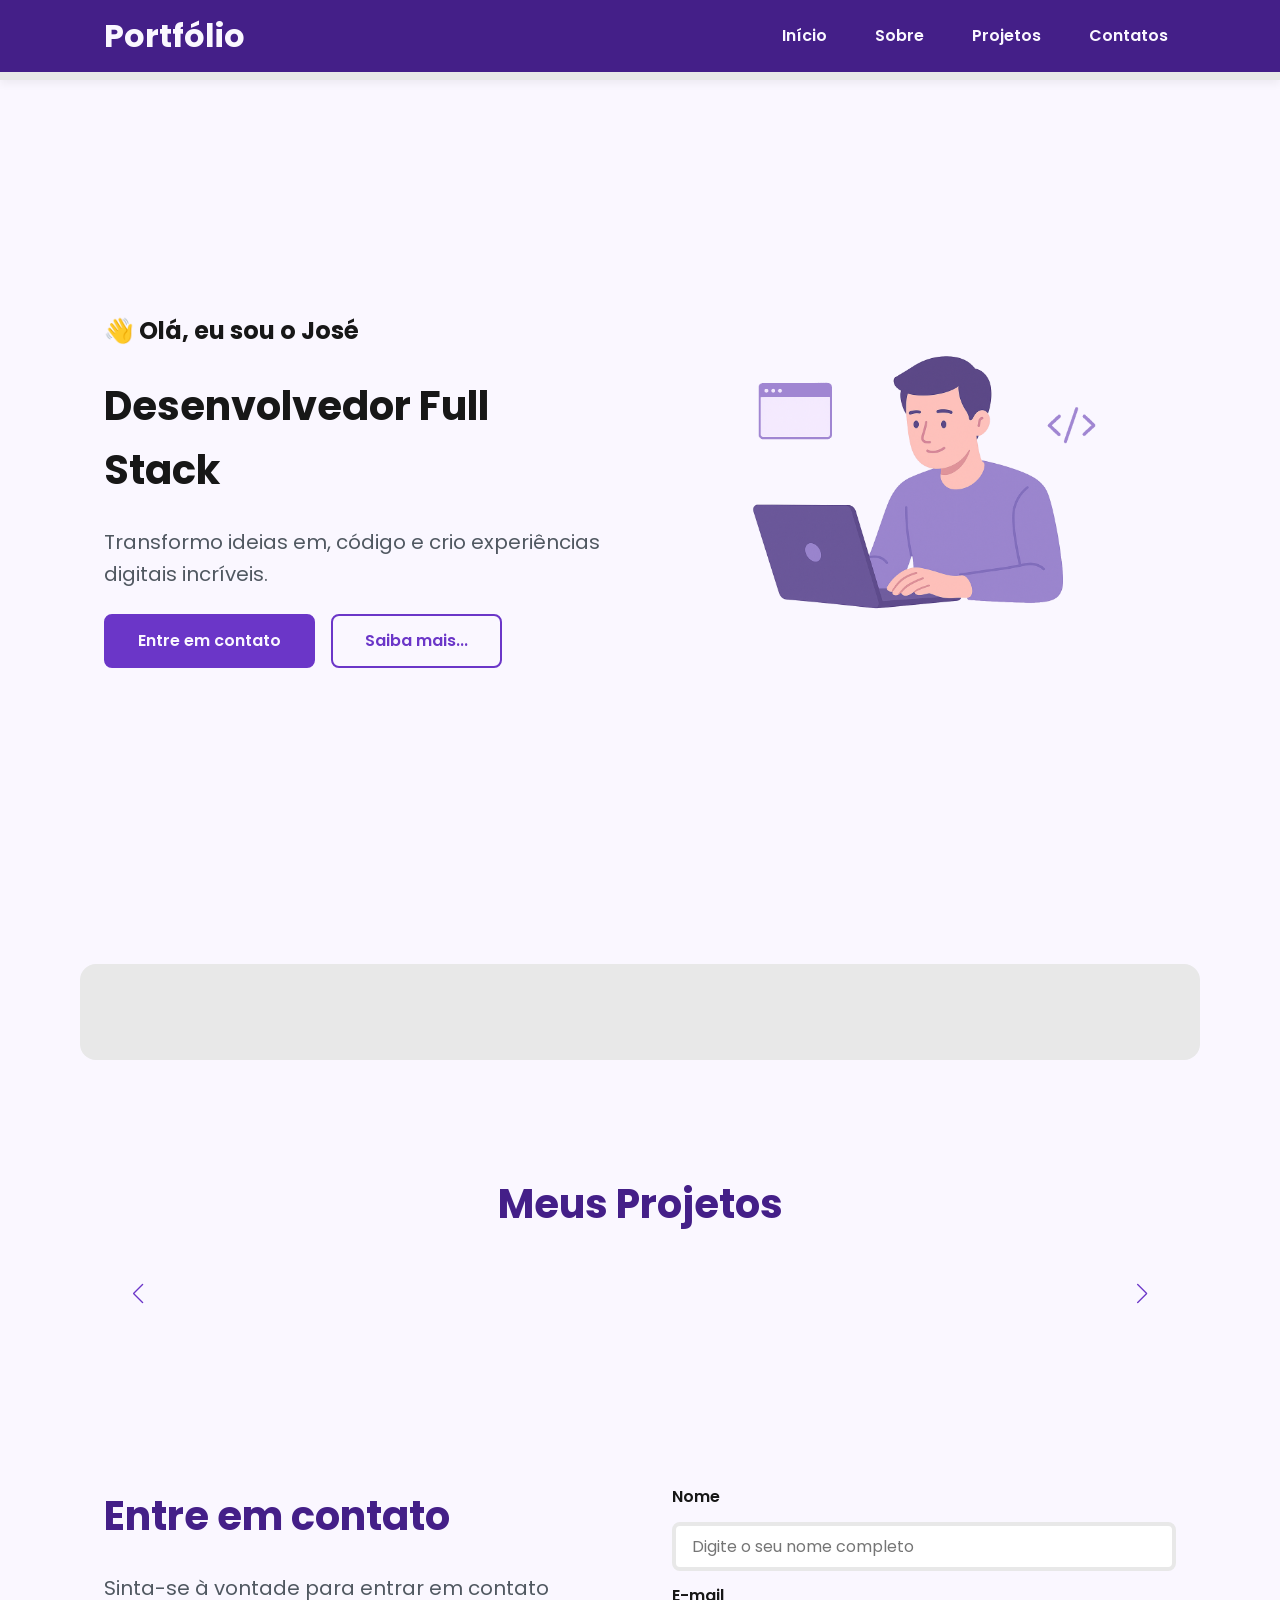
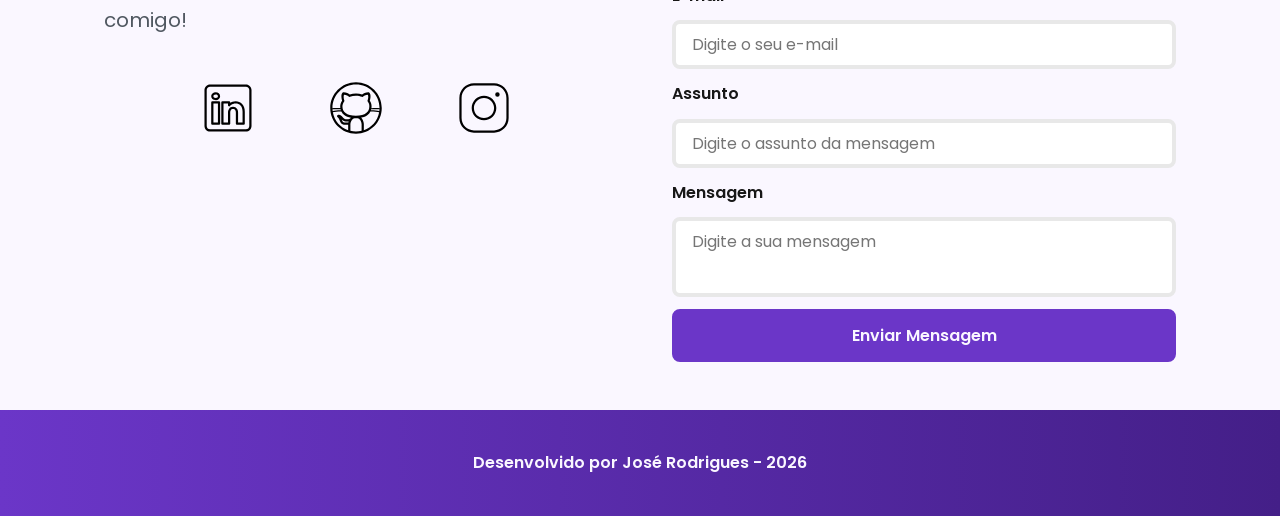
<file: index.html>
<!DOCTYPE html>
<html lang="pt-br">

<head>
  <!-- Fontes do Google -->
  <link rel="preconnect" href="https://fonts.googleapis.com">
  <link rel="preconnect" href="https://fonts.gstatic.com" crossorigin>

  <!-- Fonte do Google - Poppins -->
  <link href="https://fonts.googleapis.com/css2?family=Poppins&display=swap" rel="stylesheet">
  <meta charset="UTF-8">
  <meta name="viewport" content="width=device-width, initial-scale=1.0">
  <meta name="author" content="José Rodrigues">
  <meta name="description"
    content="Portfólio do José Rodrigues, desenvolvedor Full Stack especializado em criar experiências digitais incríveis. Conheça meus projetos e entre em contato.">
  <meta name="robots" content="index, follow">

  <link rel="icon" type="image/svg+xml" href="./assets/img/favicon.svg">

  <!-- SWIPER CSS -->
  <link rel="stylesheet" href="https://cdn.jsdelivr.net/npm/swiper@11/swiper-bundle.min.css">

  <!-- CSS Principal da Página -->
  <link rel="stylesheet" href="./assets/css/style.css">
  <title>Portfólio - José Rodrigues</title>
</head>

<body>
  <!-- Cabeçalho da página -->
  <header>
    <div class="menu-content">
      <!-- Título do Cabeçalho -->
      <a href="index.html" id="titulo">Portfólio</a>

      <!-- Menu de Navegação -->
      <nav>
        <ul class="menu-list">
          <li><a href="#hero">Início</a></li>
          <li><a href="#about">Sobre</a></li>
          <li><a href="#projects">Projetos</a></li>
          <li><a href="#contact">Contatos</a></li>
        </ul>
      </nav>
    </div>
  </header>

  <!-- Seção Principal da página -->
  <main>
    <!-- Seção Hero -->
    <section id="hero" class="section-container hero-container">

      <!-- Boas Vindas -->
      <article class="hero-content">
        <span>👋 Olá, eu sou o José</span>
        <h1>Desenvolvedor Full Stack</h1>
        <p>Transformo ideias em, código e crio experiências digitais incríveis.</p>

        <div class="buttons-container">
          <a href="#contact" class="botao">Entre em contato</a>
          <a href="#about" class="botao-outline">Saiba mais...</a>
        </div>
      </article>

      <!-- Imagem da Seçao Hero -->
      <figure class="hero-image">
        <img src="./assets/img/foto_dev_man.svg" alt="Foto do autor do site" class="float-animation">
      </figure>
    </section>


    <!-- Seção About -->
    <section id="about" class="section-container about-container">
    </section>


    <!-- Seção Projects -->
    <section id="projects" class="section-container projects-container">

      <h2>Meus Projetos</h2>

      <!-- Swiper Container -->
      <div class="swiper projects-swiper">
        <div class="swiper-wrapper">

        </div>

        <!-- Botões de Navegação -->
        <div class="swiper-button-next"></div>
        <div class="swiper-button-prev"></div>

        <!-- Paginação -->
        <div class="swiper-pagination"></div>

      </div>

    </section>

    <!-- Seção Contact -->
    <section id="contact" class="section-container contact-container">

      <!-- Redes Sociais -->
      <article class="contact-info">

        <h2>Entre em contato</h2>
        <p>Sinta-se à vontade para entrar em contato comigo!</p>

        <!-- Links para as Redes Sociais -->
        <div class="social-container">
          <a href="#" target="_blank" class="social-icon" aria-label="Linkedin">
            <img src="./assets/icons/social/linkedin.svg" alt="Link para o LinkedIn">
          </a>
          <a href="#" target="_blank" class="social-icon" aria-label="GitHub">
            <img src="./assets/icons/social/github.svg" alt="Link para o GitHub">
          </a>
          <a href="#" target="_blank" class="social-icon" aria-label="Instagram">
            <img src="./assets/icons/social/instagram.svg" alt="Link para o Instagram">
          </a>
        </div>
      </article>

      <!-- Formulário de Contato -->
      <form id="formulario" action="https://formsubmit.co/af1c8d2a54067294d71d9c19b5b7c2d2" method="POST">

        <input type="hidden" name="_next" value="https://jrs-neto.github.io/portfolio-generation/success.html">
        <input type="hidden" name="_captcha" value="false">

        <label for="nome">Nome</label>
        <input id="nome" name="nome" type="text" placeholder="Digite o seu nome completo">
        <span id="erro-nome"></span>

        <label for="email">E-mail</label>
        <input id="email" name="email" type="text" placeholder="Digite o seu e-mail">
        <span id="erro-email"></span>

        <label for="assunto">Assunto</label>
        <input id="assunto" name="assunto" type="text" placeholder="Digite o assunto da mensagem">
        <span id="erro-assunto"></span>

        <label for="mensagem">Mensagem</label>
        <textarea id="mensagem" name="mensagem" placeholder="Digite a sua mensagem"></textarea>
        <span id="erro-mensagem"></span>

        <button class="botao" type="submit">Enviar Mensagem</button>
      </form>

    </section>
  </main>

  <!-- Rodapé da página -->
  <footer>
    Desenvolvido por José Rodrigues - 2026
  </footer>

  <!-- SWIPER JS -->
  <script src="https://cdn.jsdelivr.net/npm/swiper@11/swiper-bundle.min.js"></script>

  <!-- Script JavaScript principal da página -->
  <script src="./assets/js/script.js"></script>
</body>

</html>
</file>
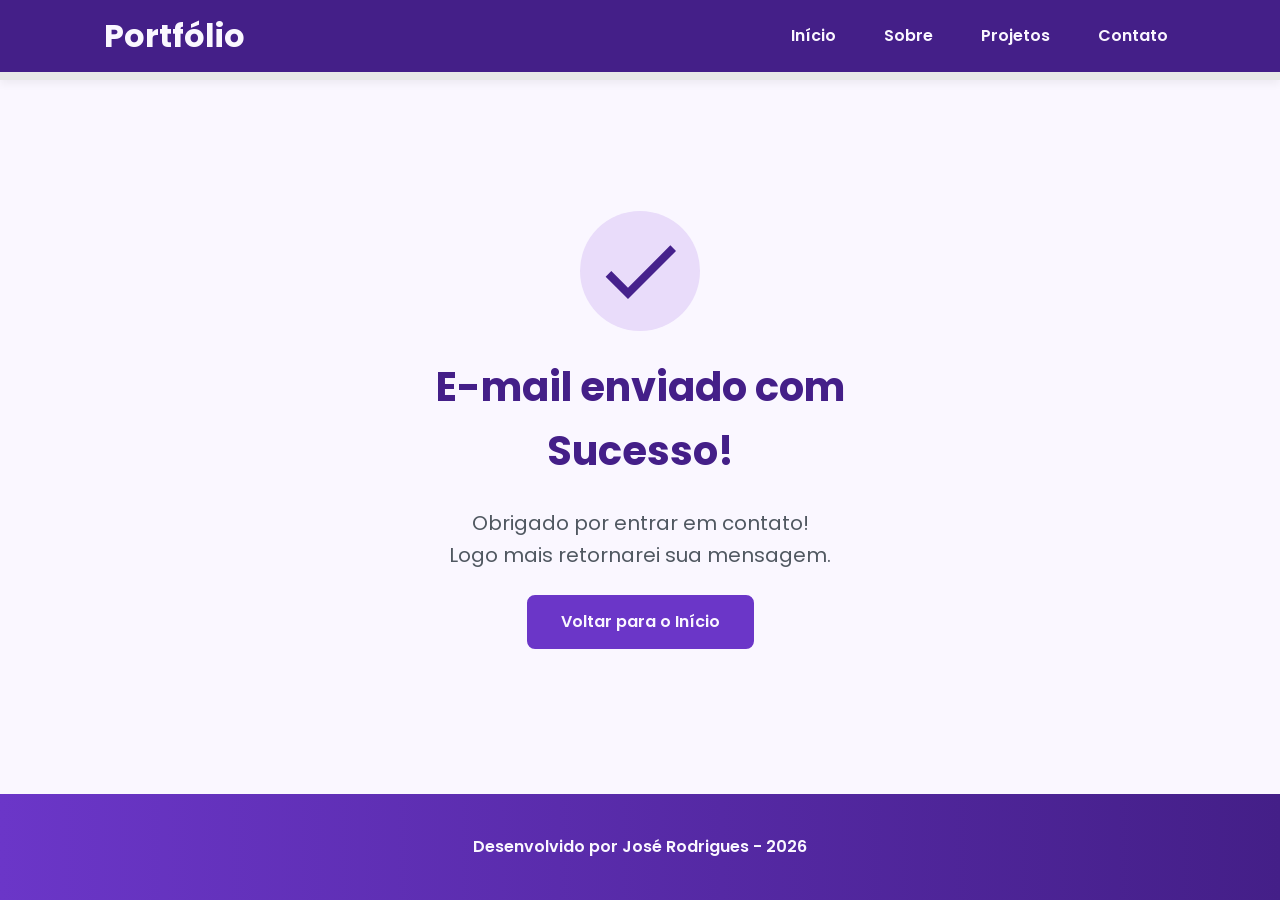
<file: success.html>
<!DOCTYPE html>
<html lang="pt-br">

<head>
  <!-- Fontes do Google -->
  <link rel="preconnect" href="https://fonts.googleapis.com">
  <link rel="preconnect" href="https://fonts.gstatic.com" crossorigin>

  <!-- Fonte do Google - Poppins -->
  <link href="https://fonts.googleapis.com/css2?family=Poppins&display=swap" rel="stylesheet">

  <meta charset="UTF-8">

  <meta name="viewport" content="width=device-width, initial-scale=1.0">

  <meta name="author" content="José Rodrigues">
  <meta name="description"
    content="Portfólio do José Rodrigues, desenvolvedor Full Stack especializado em criar experiências digitais incríveis. Conheça meus projetos e entre em contato.">
  <meta name="robots" content="index, follow">

  <link rel="icon" type="image/svg+xml" href="./assets/img/favicon.svg">

  <!-- CSS Principal da Página -->
  <link rel="stylesheet" href="./assets/css/style.css">
  <title>Portfólio - José Rodrigues</title>

</head>

<body>

  <!-- Cabeçalho da Página (header) -->
  <header class="menu-container">
    <div class="menu-content">
      <!-- Título do Cabeçalho -->
      <a href="index.html" id="titulo">Portfólio</a>

      <!-- Menu de Navegação -->
      <nav>
        <ul class="menu-list">
          <li><a href="index.html#hero">Início</a></li>
          <li><a href="index.html#about">Sobre</a></li>
          <li><a href="index.html#projects">Projetos</a></li>
          <li><a href="index.html#contact">Contato</a></li>
        </ul>
      </nav>
    </div>
  </header>

  <!-- Seção Principal da Página (main) -->
  <main>
    <section class="success-container">
      <article class="success-content">

        <figure class="success-icon">
          <img src="./assets/img/success.svg" alt="Ilustração de sucesso" class="float-animation" width="20%">
        </figure>

        <h1>E-mail enviado com Sucesso!</h1>
        <h2>Obrigado por entrar em contato! <br> Logo mais retornarei sua mensagem.</h2>

        <a class="botao" href="index.html">Voltar para o Início</a>
      </article>
    </section>
  </main>

  <!-- Rodapé da Página (footer) -->
  <footer>
    Desenvolvido por José Rodrigues - 2026
  </footer>

</body>

</html>
</file>
<file: assets/css/style.css>
/* Reset do Navegador */
* {
  margin: 0;
  padding: 0;
  box-sizing: border-box;
  font-family: 'Poppins', sans-serif;
  font-weight: 400;
  text-decoration: none;
  outline: none;
}

/* Variáveis */
:root {
    /* Paleta de Cores - Purple */
    --purple-50: #f4eaff;
    --purple-100: #e9dcfa;
    --purple-200: #cdb3f0;
    --purple-300: #b186e5;
    --purple-400: #9460db;
    --purple-500: #6b36c8;
    --purple-600: #5b2ca0;
    --purple-700: #4c2177;
    --purple-800: #441f88;
    --purple-900: #2a0e4d;
    --purple-950: #1a0730;
 
    /* Cores Neutras */
    --gray-200: #e8e8e8;
    --gray-400: #505861;
    --black: #171717;
    --white: #FAF7FF;
 
    /* Cores de Estado */
    --error: #e63946;
 
    /* Sombras */
    --shadow-sm: 0 0.25rem 0.5rem rgba(0, 0, 0, 0.05);
    --shadow-md: 0 0.25rem 0.75rem rgba(107, 54, 200, 0.3);
    --shadow-lg: 0 0.5rem 1.5rem rgba(107, 54, 200, 0.2);
 
    /* Espaçamentos */
    --spacing-xs: 0.5rem;
    --spacing-sm: 1rem;
    --spacing-md: 1.5rem;
    --spacing-lg: 2rem;
    --spacing-xl: 3rem;
    --spacing-2xl: 4rem;
 
    /* Tamanhos de Fonte */
    --text-sm: 0.75rem;
    --text-base: 1rem;
    --text-lg: 1.25rem;
    --text-xl: 1.5rem;
    --text-2xl: 2rem;
    --text-3xl: 2.5rem;
 
    /* Border Radius */
    --radius-sm: 0.25rem;
    --radius-md: 0.5rem;
    --radius-lg: 1rem;
    --radius-xl: 2rem;
    --radius-full: 50%;
 
    /* Animação Padrão */
    --transition-default: all 0.3s ease;
}

/* Configurações Básicas */

html {
  scroll-behavior: smooth;
}

body {
  display: flex;
  flex-direction: column;
  min-height: 100vh;
  background-color: var(--white);
  line-height: 1.6;
  color: var(--black);
}

main {
  flex: 1;
}

/* Seções - Base Comum */

.section-container {
  max-width: 70rem;
  margin: 0 auto;
  padding: var(--spacing-xl) var(--spacing-md);
  scroll-margin-top: 6rem;
}

/* Botões */

.buttons-container {
  display: flex;
  gap: var(--spacing-sm);
}

.botao, .botao-outline {
  display: inline-block;
  padding: 0.75rem 2rem;
  border: 0.15rem solid transparent;
  border-radius: var(--radius-md);
  font-size: var(--text-base);
  font-weight: 600;
  text-align: center;
  cursor: pointer;
  transition: var(--transition-default);
}

.botao {
  border-color: var(--purple-500);
  background-color: var(--purple-500);
  color: var(--white);
}

.botao:hover {
  border-color: var(--purple-800);
  background-color: var(--purple-800);
  box-shadow: var(--shadow-md);
  transform: translateY(-0.25rem);
}

.botao-outline {
  border-color: var(--purple-500);
  background-color: transparent;
  color: var(--purple-500);
}

.botao-outline:hover {
  border-color: var(--purple-500);
  background-color: var(--purple-500);
  color: var(--white);
  transform: translateY(-0.25rem);
}

/* Botões pequenos - Card Projetos */

.botao.botao-sm,.botao-outline.botao-sm {
  min-width: 6rem;
  padding: 0.25rem var(--spacing-sm);
  border-width: 0.125rem;
  border-radius: 0.25rem;
  font-size: var(--text-sm);
}

/* Seção Header - Cabeçalho e Menu */

header {
  position: sticky;
  top: 0;
  z-index: 1000;
  width: 100%;
  height: 5rem;
  border-bottom: var(--spacing-xs) solid var(--gray-200);
  box-shadow: var(--shadow-sm);
  background-color: var(--purple-800);
}

header a {
  font-weight: 600;
  color: var(--white);
  transition: color 0.3s ease;
}

header a:hover {
  color: var(--purple-100);
}

#titulo {
  font-size: var(--text-2xl);
  font-weight: 700;
}

.menu-content {
  display: flex;
  justify-content: space-between;
  align-items: center;
  max-width: 70rem;
  height: 100%;
  margin: 0 auto;
  padding: 0 var(--spacing-md);
}

.menu-list {
  display: flex;
  gap: var(--spacing-lg);
  list-style: none;
}

.menu-list a { 
  padding: var(--spacing-xs);
}

/* Seção Hero */

.hero-container {
  display: flex;
  align-items: center;
  gap: var(--spacing-2xl);
  min-height: calc(100vh - 5rem);
}

.hero-content {
  display: flex;
  flex: 1;
  flex-direction: column;
  gap: var(--spacing-md);
}

.hero-content span {
  font-size: var(--text-xl);
  font-weight: 700;
}

.hero-content h1 {
  font-size: var(--text-3xl);
  font-weight: 700;
}

.hero-content p, .about-content p, .contact-info p {
  font-size: var(--text-lg);
  color: var(--gray-400);
}

.hero-image {
  display: flex;
  flex: 1;
  justify-content: center;
}

.hero-image img {
  width: 100%;
  max-width: 100%;
  border-radius: var(--radius-xl);
}

/* Animação Flutuante */

@keyframes float {

  0%,
  100% {
  transform: translateY(0);
  }

  50% {
  transform: translateY(-1.25rem);
  }
}

/* Usa animação */
.float-animation {
  animation: float 3s ease-in-out infinite;
}

/* About */

.about-container {
  display: flex;
  align-items: center;
  gap: var(--spacing-2xl);
  margin: var(--spacing-2xl) auto;
  border-radius: var(--radius-lg);
  background-color: var(--gray-200);
}

.about-image{
  flex: 0 0 17.5rem;
}

.about-image img {
  width: 100%;
  border: 0.35rem solid var(--purple-500);
  border-radius: var(--radius-full);
  box-shadow: var(--shadow-lg);
}

.about-content h2, .projects-container h2,
.contact-info h2 {
  margin-bottom: var(--spacing-md);
  font-size: var(--text-3xl);
  font-weight: 700;
  color: var(--purple-800);
}

.about-content p {
    margin-bottom: var(--spacing-sm);
    text-align: justify;
}

.about-buttons-data {
  display: flex;
  justify-content: space-between;
  align-items: center;
  gap: var(--spacing-lg);
  margin-top: var(--spacing-lg);
}

.about-buttons-data .botao {
  margin-right: auto;
}

.data-container {
  display: flex;
  gap: var(--spacing-lg);
  margin-top: 0;
}

.data-item {
  display: flex;
  flex-direction: column;
  align-items: center;
}

.data-number {
  font-size: var(--text-xl);
  font-weight: 700;
  text-align: center;
  color: var(--purple-500);
}

.data-label {
  font-size: var(--text-base);
  text-align: center;
  color: var(--gray-400);
}

/* Projects */

.projects-container {
  scroll-margin-top: 3rem;
  margin: var(--spacing-2xl) auto; 
  text-align: center;
}

.projects-swiper {
  position: relative;
  width: 100%;
  padding: var(--spacing-sm) var(--spacing-xl) var(--spacing-xl);
  overflow: hidden;
}

/* Card Projetos */

.project-card {
  display: flex;
  flex-direction: column;
  width: 100%;
  height: 100%;
  border: 0.15rem solid var(--gray-200);
  border-radius: var(--radius-lg);
  background-color: var(--white);
  box-shadow: var(--shadow-sm);
  overflow: hidden;
  transition: var(--transition-default);
}

.project-card:hover {
  box-shadow: var(--shadow-lg);
}

.project-image {
  display: flex;
  justify-content: center;
  align-items: center;
  width: 100%;
  height: 10rem;
  background: linear-gradient(135deg, var(--purple-50) 0%, var(--purple-100) 100%);
}

.project-image img {
  width: 75%;
  height: 75%;
  max-width: 7rem;
  max-height: 7rem;
  object-fit: contain;
  transition: transform 0.3s ease;
}

.project-content {
  display: flex;
  flex: 1;
  flex-direction: column;
  padding: var(--spacing-md);
  text-align: left;
}

.project-content h3 {
  margin-bottom: 0.75rem;
  font-size: var(--text-lg);
  font-weight: 700;
}

.project-content p {
  flex: 1;
  margin-bottom: var(--spacing-sm);
  font-size: var(--text-base);
  color: var(--gray-400)
}

.project-tags {
  display: flex;
  flex-wrap: wrap;
  gap: var(--spacing-xs)
}

.tag {
  padding: 0.375rem 0.75rem;
  border-radius: var(--radius-sm);
  background-color: var(--purple-100);
  font-size: var(--text-sm);
  font-weight: 600;
  color: var(--purple-800);
}

.project-buttons {
  display: flex;
  justify-content: center;
  align-items: center;
  gap: 0.75rem;
  margin-top: var(--spacing-sm);
}

/* Configuração do Swiper */

.swiper-wrapper {
    align-items: stretch;
}

.swiper-slide {
    display: flex;
    height: auto;
}

/* Botões do Swiper (navegação) */
.swiper-button-next,
.swiper-button-prev {
    width: 3rem;
    height: 3rem;
}

.swiper-button-next:after,
.swiper-button-prev:after {
    font-size: var(--text-lg);
    color: var(--purple-500);
}

.swiper-button-next:hover:after,
.swiper-button-prev:hover:after {
    color: var(--purple-800);
}

/* Indicadores de paginação */
.swiper-pagination-bullet {
    width: 0.75rem;
    height: 0.75rem;
    background-color: var(--gray-200);
    opacity: 1;
}

.swiper-pagination-bullet-active {
    width: var(--spacing-lg);
    border-radius: var(--radius-sm);
    background-color: var(--purple-500);
}

/* Seção de Contato */

.contact-container {
  display: grid;
  grid-template-columns: 1fr 1fr;
  gap: var(--spacing-2xl);
}

/* Redes Sociais */

.contact-info h2 {
  margin-bottom: var(--spacing-md);
}

.contact-info p {
  margin-bottom: var(--spacing-lg);
}

.social-container {
  display: flex;
  justify-content: center;
  gap: var(--spacing-xl);
}

.social-icon {
  width: 5rem;
  height: 5rem;
  padding: 0.75rem;
  border-radius: var(--radius-md);
  transition: var(--transition-default);
}

.social-icon img {
  width: 100%;
  filter: brightness(0) saturate(100%);
  transition: filter 0.3 ease;
}

.social-icon img:hover {
filter: brightness(0) 
            saturate(100%) 
            invert(42%) 
            sepia(93%) 
            saturate(1352%) 
            hue-rotate(243deg) 
            brightness(79%) 
            contrast(91%);
}

/*  Formulário de Contato */

form {
  display: flex;
  flex-direction: column;
  gap: 0.75rem;
}

form label {
  font-size: var(--text-base);
  font-weight: 600;
}

form input,
form textarea {
  width: 100%;
  padding: 0.5rem var(--spacing-sm);
  border: 0.25rem solid var(--gray-200);
  border-radius: var(--radius-md);
  font-family: inherit;
  font-size: var(--text-base);
  transition: border-color 0.3s ease;
}

form input:focus,
form textarea:focus {
  border-color: var(--purple-500);
  outline: none;
}

form textarea {
  min-height: 5rem;
  resize: none;
}

form span {
  margin-top: -0.75rem;
  font-size: var(--text-sm);
  color: var(--error);
}

/* Footer */

footer {
  padding: 2.5rem;
  background: linear-gradient(to right, var(--purple-500), var(--purple-800));
  font-weight: 600;
  text-align: center;
  color: var(--white);
}

/* Página Success */

.success-container {
    display: flex;
    flex-direction: column;
    justify-content: center;
    align-items: center;
    width: 100%;
    min-height: calc(100vh - 12.5rem);
    padding: var(--spacing-xl) var(--spacing-md);
}

.success-content {
    display: flex;
    flex-direction: column;
    align-items: center;
    gap: var(--spacing-md);
    max-width: 37.5rem;
    text-align: center;
}

.success-content h1 {
    font-size: var(--text-3xl);
    font-weight: 700;
    color: var(--purple-800);
}

.success-content h2 {
    font-size: var(--text-lg);
    color: var(--gray-400);
}

.success-icon {
    display: flex;
    align-items: center;
    justify-content: center;
    width: 7.5rem;
    height: 7.5rem;
    border-radius: var(--radius-full);
    background-color: var(--purple-100);
}

.success-icon img {
    width: 6rem;
    height: 6rem;
    filter: brightness(0) 
            saturate(100%) 
            invert(11%) 
            sepia(69%) 
            saturate(3759%) 
            hue-rotate(256deg) 
            brightness(101%) 
            contrast(96%);
}

/* Responsividade - Tablet */

@media screen and (max-width: 1024px) {
  .section-container {
    padding: var(--spacing-lg) var(--spacing-md);
  }

  .section-container h1 {
    font-size: var(--text-3xl);
  }

  .section-container h2 {
  font-size: var(--text-2xl);
  }

  .section-container p {
    font-size: var(--text-base);
  }

  .section-container span {
    font-size: var(--text-lg);
  }

  .success-content h1 {
    font-size: var(--text-xl);
  }

  @media(max-width: 768px) {
    .menu-list {
      display: none;
    }

    .hero-container {
      flex-direction: column-reverse;
      gap: var(--spacing-lg);
      min-height: 60vh;
      text-align: center;
    }

    .hero-content,
    .hero-image {
      width: 90%;
    }

    .hero-image img {
      object-fit: cover;
    }

    .buttons-container {
      justify-content: center;
      width: 100%;
    }

    .hero-container .botao,
    .hero-container .botao-outline {
      padding: 0.75rem 1.5rem;
      font-size: 0.95rem;
      white-space: nowrap;
    }

    .about-container {
      flex-direction: column;
      gap: var(--spacing-md);
      margin: var(--spacing-lg);
      padding: var(--spacing-lg);
    }

    .about-image {
      flex: 0 0 auto;
      width: 100%;
      display: flex;
      justify-content: center;
    }

    .about-image img {
      max-width: 16rem;
      width: 100%;
    }

    .about-content {
      width: 100%;
    }

    .about-buttons-data {
      flex-direction: column;
      gap: var(--spacing-md);
      align-items: stretch;
    }

    .about-buttons-data .botao {
      margin-right: 0;
    }

    .data-container {
      justify-content: center;
      width: 100%;
    }

    .projects-container {
      margin: var(--spacing-lg) auto 0;
    }

    .projects-swiper {
      margin: 0;
      padding: var(--spacing-sm) var(--spacing-lg) 2.5rem;
    }

    .project-card {
      width: 100%;
      height: 30rem;
      min-height: 30rem;
      max-height: 30rem;
      max-width: 100%;
    }

    .project-content {
      display: flex;
      flex-direction: column;
      justify-content: space-between;
      height: 100%;
    }

    .project-content p {
      flex: 1;
      overflow: hidden;
    }

    .project-tags {
      min-height: 2.5rem;
      align-items: flex-start;
    }

    .swiper-slide {
      display: flex;
      justify-content: center;
      align-items: stretch;
      height: auto;
    }

    .swiper-button-next,
    .swiper-button-prev {
      display: none;
    }

    .contact-container {
      grid-template-columns: 1fr;
      gap: var(--spacing-lg);
      width: 90%;
      margin: 0 auto;
    }

    .success-container {
      padding: var(--spacing-xl) var(--spacing-md);
      min-height: calc(100vh - 10rem);
    }

    .success-content {
      gap: var(--spacing-lg);
      max-width: 35rem;
    }

    .success-icon {
      width: 6rem;
      height: 6rem;
    }

    .success-icon img {
      width: 5rem;
      height: 5rem;
    }
  }
}


/* Responsividade - Celular */

@media screen and (max-width: 480px) {
  .section-container {
    padding: var(--spacing-md) var(--spacing-sm);
  }

  .section-container h1 {
    font-size: var(--text-xl);
  }

  .section-container h2 {
    font-size: var(--text-lg);
  }

  .section-container p {
    font-size: var(--text-base);
  }

  .section-container span {
    font-size: var(--text-lg);
  }

  #titulo {
  font-size: var(--text-xl);
  }

  .menu-content {
    justify-content: center;
  }

  .menu-list {
    display: none;
  }

  .hero-container {
    flex-direction: column-reverse;
    gap: var(--spacing-xs);
  }

  .hero-content {
    gap: var(--spacing-xs);
    width: 100%;
  }

  .buttons-container {
    flex-direction: column;
    gap: 0.75rem;
    width: 100%;
  }

  .buttons-container .botao,
  .buttons-container .botao-outline {
    padding: 0.75rem 1rem;
    font-size: var(--text-base);
    white-space: nowrap;
  }

  .hero-image {
    width: 100%;
  }

  .hero-image img {
    max-width: 20rem;
  }

  .about-container {
    flex-direction: column;
    margin: var(--spacing-lg)0.5rem;
    padding: var(--spacing-md);
  }

  .about-image img {
    max-width: 16rem;
  }

  .about-content {
    width: 100%;
  }

  .about-buttons-data {
    flex-direction: column;
    gap: var(--spacing-md);
    align-items: stretch;
  }

  .about-buttons-data .botao,
  .about-buttons-data .botao-outline {
    width: 100%;
    padding: 0.75rem var(--spacing-lg);
    font-size: var(--text-base);
    text-align: center;
  }

  .data-container {
    justify-content: center;
    width: 100%;
  }

  .data-number {
    font-size: var(--text-lg);
  }

  .data-label {
    font-size: var(--text-sm);
  }

  .contact-container {
    grid-template-columns: 1fr;
    gap: var(--spacing-lg);
    width: 100%;
    margin: 0 auto;
  }

  .contact-info {
    width: 100%;
  }

  form {
  width: 100%;
  }
}
</file>
